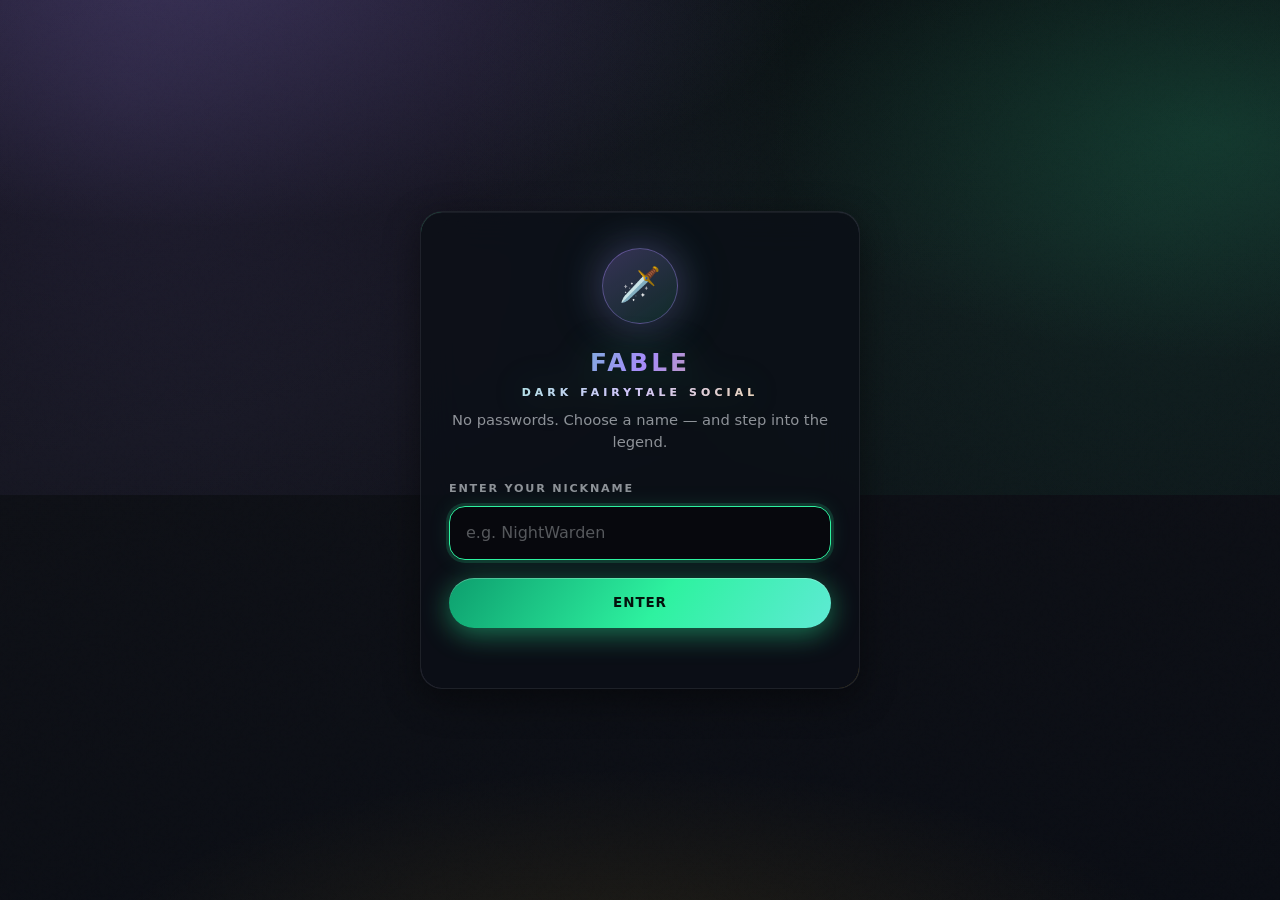
<file: index.html>
<!DOCTYPE html>
<html lang="en">
  <head>
    <meta charset="UTF-8" />
    <meta
      name="viewport"
      content="width=device-width, initial-scale=1, viewport-fit=cover"
    />
    <meta name="theme-color" content="#07080c" />
    <meta name="description" content="Fable — a dark fairytale social network" />
    <title>Fable · Enter the Realm</title>
    <link rel="stylesheet" href="style.css" />
  </head>
  <body data-page="login">
    <div class="bg-scene" aria-hidden="true"></div>

    <main class="login-wrap">
      <div class="login-card glass glass-strong">
        <div class="login-icon" aria-hidden="true">🗡️</div>
        <h1 class="logo">
          Fable
          <span>Dark Fairytale Social</span>
        </h1>
        <p class="tagline">No passwords. Choose a name — and step into the legend.</p>

        <form id="login-form" autocomplete="off">
          <div class="field">
            <label for="nickname">Enter your Nickname</label>
            <input
              id="nickname"
              name="nickname"
              type="text"
              maxlength="24"
              placeholder="e.g. NightWarden"
              autofocus
              required
            />
          </div>
          <button type="submit" class="btn btn-primary">Enter</button>
          <p class="error-msg" id="login-error" role="alert"></p>
        </form>
      </div>
    </main>

    <script src="script.js"></script>
  </body>
</html>
</file>
<file: style.css>
/* ============================================================
   FABLE — Dark Fairytale Social Network
   Obsidian · Slate · Emerald · Amethyst · Amber
   Dark Frosted Glass · Magical glows · Mobile-first
   ============================================================ */

:root {
  /* Deep noble bases */
  --obsidian: #07080c;
  --charcoal: #0e1016;
  --asphalt: #141820;
  --slate: #1c2230;
  --slate-mid: #2a3344;

  /* Magical accents */
  --emerald: #2ef2a0;
  --emerald-deep: #0d9f6e;
  --emerald-glow: rgba(46, 242, 160, 0.45);
  --amethyst: #a78bfa;
  --amethyst-hot: #c4b5fd;
  --amethyst-glow: rgba(167, 139, 250, 0.4);
  --amber: #fbbf24;
  --amber-hot: #f59e0b;
  --amber-glow: rgba(251, 191, 36, 0.4);
  --rose-mystic: #f472b6;
  --crimson: #fb7185;

  /* Dark frosted glass */
  --glass-bg: rgba(18, 22, 32, 0.62);
  --glass-bg-strong: rgba(12, 15, 22, 0.82);
  --glass-border: rgba(255, 255, 255, 0.08);
  --glass-border-lit: rgba(46, 242, 160, 0.35);
  --glass-blur: 20px;

  /* Text */
  --text-primary: #eef2f7;
  --text-muted: rgba(238, 242, 247, 0.58);
  --text-dim: rgba(238, 242, 247, 0.34);

  /* Layout */
  --nav-height: 74px;
  --safe-bottom: env(safe-area-inset-bottom, 0px);
  --radius-lg: 22px;
  --radius-md: 16px;
  --radius-sm: 12px;
  --max-width: 480px;

  /* Motion */
  --ease-out: cubic-bezier(0.22, 1, 0.36, 1);
  --ease-spring: cubic-bezier(0.34, 1.56, 0.64, 1);
  --dur: 0.48s;
}

*,
*::before,
*::after {
  box-sizing: border-box;
  margin: 0;
  padding: 0;
}

html {
  -webkit-text-size-adjust: 100%;
  height: 100%;
}

body {
  min-height: 100%;
  font-family: "Segoe UI", Georgia, "Iowan Old Style", system-ui, -apple-system, sans-serif;
  background: var(--obsidian);
  color: var(--text-primary);
  line-height: 1.5;
  overflow-x: hidden;
  -webkit-font-smoothing: antialiased;
}

img {
  max-width: 100%;
  display: block;
}

button,
input,
textarea {
  font: inherit;
  color: inherit;
  border: none;
  outline: none;
  background: none;
}

a {
  color: inherit;
  text-decoration: none;
}

button {
  cursor: pointer;
  -webkit-tap-highlight-color: transparent;
}

/* ---------- Ambient dark fairytale background ---------- */
.bg-scene {
  position: fixed;
  inset: 0;
  z-index: -1;
  overflow: hidden;
  background:
    radial-gradient(ellipse 90% 55% at 15% -5%, rgba(167, 139, 250, 0.22), transparent 55%),
    radial-gradient(ellipse 70% 50% at 95% 15%, rgba(46, 242, 160, 0.12), transparent 50%),
    radial-gradient(ellipse 80% 45% at 50% 110%, rgba(251, 191, 36, 0.1), transparent 55%),
    linear-gradient(168deg, var(--obsidian) 0%, var(--charcoal) 40%, #0a0d14 100%);
}

.bg-scene::before {
  content: "";
  position: absolute;
  width: 160%;
  height: 70%;
  left: -30%;
  top: -15%;
  background:
    radial-gradient(circle at 25% 35%, rgba(167, 139, 250, 0.14), transparent 42%),
    radial-gradient(circle at 75% 55%, rgba(46, 242, 160, 0.08), transparent 45%);
  animation: mistDrift 22s ease-in-out infinite alternate;
  pointer-events: none;
}

.bg-scene::after {
  content: "";
  position: absolute;
  inset: 0;
  background-image: url("data:image/svg+xml,%3Csvg viewBox='0 0 256 256' xmlns='http://www.w3.org/2000/svg'%3E%3Cfilter id='n'%3E%3CfeTurbulence type='fractalNoise' baseFrequency='0.8' numOctaves='4' stitchTiles='stitch'/%3E%3C/filter%3E%3Crect width='100%25' height='100%25' filter='url(%23n)' opacity='0.035'/%3E%3C/svg%3E");
  opacity: 0.55;
  pointer-events: none;
  mix-blend-mode: overlay;
}

@keyframes mistDrift {
  from { transform: translate3d(0, 0, 0) scale(1); }
  to { transform: translate3d(3%, 2%, 0) scale(1.06); }
}

/* ---------- Page transitions ---------- */
.page {
  min-height: 100dvh;
  max-width: var(--max-width);
  margin: 0 auto;
  padding: 0 16px calc(var(--nav-height) + var(--safe-bottom) + 22px);
  opacity: 0;
  transform: translateY(14px) scale(0.985);
  animation: pageIn var(--dur) var(--ease-out) forwards;
}

.page.is-leaving,
.login-wrap.is-leaving {
  animation: pageOut 0.3s var(--ease-out) forwards;
  pointer-events: none;
}

@keyframes pageIn {
  to {
    opacity: 1;
    transform: translateY(0) scale(1);
  }
}

@keyframes pageOut {
  to {
    opacity: 0;
    transform: translateY(-10px) scale(0.99);
  }
}

@supports (view-transition-name: none) {
  ::view-transition-old(root),
  ::view-transition-new(root) {
    animation-duration: 0.42s;
    animation-timing-function: var(--ease-out);
  }
}

/* ---------- Typography ---------- */
.logo {
  font-weight: 800;
  font-size: 1.55rem;
  letter-spacing: 0.12em;
  text-transform: uppercase;
  background: linear-gradient(120deg, var(--emerald), var(--amethyst) 50%, var(--amber));
  -webkit-background-clip: text;
  background-clip: text;
  color: transparent;
  filter: drop-shadow(0 0 18px rgba(46, 242, 160, 0.25));
}

.logo span {
  display: block;
  font-size: 0.68rem;
  letter-spacing: 0.38em;
  font-weight: 600;
  margin-top: 4px;
  color: var(--text-muted);
  background: none;
  -webkit-text-fill-color: var(--text-muted);
  filter: none;
}

.page-title {
  font-size: 1.3rem;
  font-weight: 700;
  letter-spacing: 0.03em;
}

.muted {
  color: var(--text-muted);
  font-size: 0.9rem;
}

/* ---------- Dark frosted glass ---------- */
.glass {
  background: var(--glass-bg);
  border: 1px solid var(--glass-border);
  backdrop-filter: blur(var(--glass-blur)) saturate(1.25);
  -webkit-backdrop-filter: blur(var(--glass-blur)) saturate(1.25);
  border-radius: var(--radius-lg);
  box-shadow:
    0 10px 36px rgba(0, 0, 0, 0.45),
    inset 0 1px 0 rgba(255, 255, 255, 0.06);
}

.glass-strong {
  background: var(--glass-bg-strong);
}

/* ---------- Login ---------- */
.login-wrap {
  min-height: 100dvh;
  display: flex;
  flex-direction: column;
  align-items: center;
  justify-content: center;
  padding: 24px 20px;
  max-width: var(--max-width);
  margin: 0 auto;
  animation: pageIn var(--dur) var(--ease-out) forwards;
  opacity: 0;
}

.login-card {
  width: 100%;
  padding: 36px 28px 32px;
  text-align: center;
  position: relative;
  overflow: hidden;
}

.login-card::before {
  content: "";
  position: absolute;
  inset: -1px;
  border-radius: inherit;
  padding: 1px;
  background: linear-gradient(
    140deg,
    rgba(46, 242, 160, 0.5),
    rgba(167, 139, 250, 0.25),
    rgba(251, 191, 36, 0.4)
  );
  -webkit-mask: linear-gradient(#fff 0 0) content-box, linear-gradient(#fff 0 0);
  mask: linear-gradient(#fff 0 0) content-box, linear-gradient(#fff 0 0);
  -webkit-mask-composite: xor;
  mask-composite: exclude;
  pointer-events: none;
}

.login-icon {
  width: 76px;
  height: 76px;
  margin: 0 auto 20px;
  border-radius: 50%;
  display: grid;
  place-items: center;
  background: linear-gradient(145deg, rgba(167, 139, 250, 0.28), rgba(46, 242, 160, 0.12));
  border: 1px solid rgba(167, 139, 250, 0.4);
  box-shadow: 0 0 40px rgba(167, 139, 250, 0.3), 0 0 70px rgba(46, 242, 160, 0.12);
  font-size: 2.1rem;
  animation: runePulse 3.5s ease-in-out infinite;
}

@keyframes runePulse {
  0%, 100% { box-shadow: 0 0 28px rgba(167, 139, 250, 0.28), 0 0 50px rgba(46, 242, 160, 0.1); }
  50% { box-shadow: 0 0 48px rgba(167, 139, 250, 0.5), 0 0 90px rgba(46, 242, 160, 0.22); }
}

.login-card h1 {
  margin-bottom: 8px;
}

.login-card .tagline {
  color: var(--text-muted);
  font-size: 0.92rem;
  margin-bottom: 28px;
}

.field {
  position: relative;
  margin-bottom: 18px;
  text-align: left;
}

.field label {
  display: block;
  font-size: 0.7rem;
  text-transform: uppercase;
  letter-spacing: 0.16em;
  color: var(--text-muted);
  margin-bottom: 8px;
  font-weight: 600;
}

.field input,
.field textarea {
  width: 100%;
  padding: 14px 16px;
  border-radius: var(--radius-md);
  background: rgba(0, 0, 0, 0.38);
  border: 1px solid var(--glass-border);
  color: var(--text-primary);
  transition: border-color 0.25s, box-shadow 0.25s;
}

.field input::placeholder,
.field textarea::placeholder {
  color: var(--text-dim);
}

.field input:focus,
.field textarea:focus {
  border-color: var(--emerald);
  box-shadow: 0 0 0 3px rgba(46, 242, 160, 0.15), 0 0 22px rgba(46, 242, 160, 0.12);
}

.btn {
  display: inline-flex;
  align-items: center;
  justify-content: center;
  gap: 8px;
  width: 100%;
  padding: 15px 20px;
  border-radius: 999px;
  font-weight: 700;
  letter-spacing: 0.07em;
  text-transform: uppercase;
  font-size: 0.84rem;
  transition: transform 0.2s var(--ease-spring), box-shadow 0.25s, filter 0.2s;
  position: relative;
  overflow: hidden;
}

.btn-primary {
  background: linear-gradient(125deg, var(--emerald-deep), var(--emerald) 55%, #5eead4);
  color: #04120c;
  box-shadow: 0 6px 28px var(--emerald-glow), inset 0 1px 0 rgba(255, 255, 255, 0.25);
}

.btn-primary:hover,
.btn-primary:focus-visible {
  transform: translateY(-2px) scale(1.02);
  box-shadow: 0 10px 36px var(--emerald-glow), 0 0 40px rgba(167, 139, 250, 0.2);
  filter: brightness(1.06);
}

.btn-primary:active {
  transform: scale(0.98);
}

.btn-amber {
  background: linear-gradient(125deg, #b45309, var(--amber));
  color: #1a1000;
  box-shadow: 0 6px 24px var(--amber-glow);
}

.btn-amber:hover {
  transform: translateY(-1px);
  filter: brightness(1.08);
}

.btn-amethyst {
  background: linear-gradient(125deg, #6d28d9, var(--amethyst));
  color: #0f0618;
  box-shadow: 0 6px 24px var(--amethyst-glow);
}

.btn-ghost {
  background: rgba(255, 255, 255, 0.05);
  border: 1px solid var(--glass-border);
  color: var(--text-primary);
}

.btn-ghost:hover {
  border-color: var(--amethyst);
  box-shadow: 0 0 18px rgba(167, 139, 250, 0.2);
}

.btn-sm {
  width: auto;
  padding: 8px 14px;
  font-size: 0.72rem;
  letter-spacing: 0.06em;
}

.btn:disabled {
  opacity: 0.45;
  pointer-events: none;
}

.error-msg {
  color: var(--crimson);
  font-size: 0.85rem;
  margin-top: 12px;
  min-height: 1.2em;
}

/* ---------- Top bar ---------- */
.topbar {
  position: sticky;
  top: 0;
  z-index: 40;
  margin: 0 -16px;
  padding: 14px 16px 12px;
  display: flex;
  align-items: center;
  justify-content: space-between;
  gap: 12px;
  background: linear-gradient(180deg, rgba(7, 8, 12, 0.94) 0%, rgba(7, 8, 12, 0.72) 70%, transparent);
  backdrop-filter: blur(12px);
  -webkit-backdrop-filter: blur(12px);
}

.topbar .logo {
  font-size: 1.1rem;
  letter-spacing: 0.14em;
}

.status-dot {
  width: 8px;
  height: 8px;
  border-radius: 50%;
  background: var(--emerald);
  box-shadow: 0 0 10px var(--emerald);
  animation: blink 2s ease-in-out infinite;
}

.status-dot.offline {
  background: var(--amber);
  box-shadow: 0 0 10px var(--amber);
}

@keyframes blink {
  0%, 100% { opacity: 1; }
  50% { opacity: 0.4; }
}

.live-badge {
  display: inline-flex;
  align-items: center;
  gap: 6px;
  font-size: 0.68rem;
  text-transform: uppercase;
  letter-spacing: 0.14em;
  color: var(--text-muted);
  font-weight: 600;
  padding: 6px 10px;
  border-radius: 999px;
  background: rgba(0, 0, 0, 0.35);
  border: 1px solid var(--glass-border);
}

/* ---------- Feed cards ---------- */
.feed-list {
  display: flex;
  flex-direction: column;
  gap: 16px;
  padding-top: 8px;
}

.post-card {
  padding: 0;
  overflow: hidden;
  transition: transform 0.3s var(--ease-out), box-shadow 0.3s, border-color 0.3s;
  border: 1px solid var(--glass-border);
  animation: cardIn 0.5s var(--ease-out) both;
}

.post-card:hover {
  border-color: var(--glass-border-lit);
  box-shadow:
    0 14px 40px rgba(0, 0, 0, 0.45),
    0 0 28px rgba(46, 242, 160, 0.1),
    inset 0 1px 0 rgba(255, 255, 255, 0.06);
  transform: translateY(-2px);
}

@keyframes cardIn {
  from {
    opacity: 0;
    transform: translateY(18px) scale(0.97);
  }
  to {
    opacity: 1;
    transform: translateY(0) scale(1);
  }
}

.post-header {
  display: flex;
  align-items: center;
  gap: 12px;
  padding: 14px 16px 10px;
}

.avatar {
  width: 42px;
  height: 42px;
  border-radius: 50%;
  display: grid;
  place-items: center;
  font-weight: 800;
  font-size: 0.95rem;
  text-transform: uppercase;
  color: #06140f;
  background: linear-gradient(135deg, var(--emerald), var(--amethyst));
  box-shadow: 0 0 16px rgba(46, 242, 160, 0.35);
  flex-shrink: 0;
}

.avatar-lg {
  width: 88px;
  height: 88px;
  font-size: 2rem;
  box-shadow: 0 0 40px rgba(46, 242, 160, 0.4), 0 0 70px rgba(167, 139, 250, 0.2);
}

.post-meta {
  min-width: 0;
  flex: 1;
}

.post-author {
  font-weight: 700;
  font-size: 0.95rem;
  white-space: nowrap;
  overflow: hidden;
  text-overflow: ellipsis;
}

.post-time {
  font-size: 0.75rem;
  color: var(--text-dim);
}

.post-image-wrap {
  position: relative;
  width: 100%;
  background: rgba(0, 0, 0, 0.4);
  aspect-ratio: 4 / 3;
  overflow: hidden;
}

.post-image-wrap img {
  width: 100%;
  height: 100%;
  object-fit: cover;
  transition: transform 0.5s var(--ease-out);
}

.post-card:hover .post-image-wrap img {
  transform: scale(1.03);
}

.post-body {
  padding: 12px 16px 8px;
  font-size: 0.95rem;
  word-break: break-word;
  white-space: pre-wrap;
}

.post-actions {
  display: flex;
  align-items: center;
  gap: 8px;
  padding: 4px 12px 14px;
}

.like-btn {
  display: inline-flex;
  align-items: center;
  gap: 8px;
  padding: 8px 14px;
  border-radius: 999px;
  background: rgba(255, 255, 255, 0.04);
  border: 1px solid transparent;
  color: var(--text-muted);
  font-weight: 600;
  font-size: 0.88rem;
  transition: color 0.2s, border-color 0.2s, background 0.2s, box-shadow 0.2s;
}

.like-btn:hover {
  color: var(--rose-mystic);
  border-color: rgba(244, 114, 182, 0.35);
  background: rgba(244, 114, 182, 0.08);
}

.like-btn.liked {
  color: var(--rose-mystic);
  border-color: rgba(244, 114, 182, 0.5);
  background: rgba(244, 114, 182, 0.12);
  box-shadow: 0 0 18px rgba(244, 114, 182, 0.22);
}

.like-btn .heart {
  width: 22px;
  height: 22px;
  display: grid;
  place-items: center;
  transition: transform 0.3s var(--ease-spring);
}

.like-btn.liked .heart {
  animation: heartbeat 0.55s var(--ease-spring);
  filter: drop-shadow(0 0 8px var(--rose-mystic));
}

.like-btn .heart svg {
  width: 20px;
  height: 20px;
  fill: currentColor;
}

@keyframes heartbeat {
  0% { transform: scale(1); }
  25% { transform: scale(1.35); }
  40% { transform: scale(0.95); }
  60% { transform: scale(1.25); }
  100% { transform: scale(1); }
}

/* ---------- Empty / loading ---------- */
.empty-state,
.loading-state {
  text-align: center;
  padding: 48px 20px;
  color: var(--text-muted);
}

.loading-state .spinner {
  width: 36px;
  height: 36px;
  margin: 0 auto 16px;
  border: 3px solid rgba(255, 255, 255, 0.08);
  border-top-color: var(--emerald);
  border-radius: 50%;
  animation: spin 0.8s linear infinite;
}

@keyframes spin {
  to { transform: rotate(360deg); }
}

.empty-state .emoji {
  font-size: 2.5rem;
  margin-bottom: 12px;
  filter: drop-shadow(0 0 12px rgba(167, 139, 250, 0.4));
}

/* ---------- Bottom navigation (4 items) ---------- */
.bottom-nav {
  position: fixed;
  left: 50%;
  bottom: 0;
  transform: translateX(-50%);
  width: 100%;
  max-width: var(--max-width);
  height: calc(var(--nav-height) + var(--safe-bottom));
  padding: 0 8px var(--safe-bottom);
  display: grid;
  grid-template-columns: 1fr 1fr auto 1fr;
  align-items: center;
  z-index: 100;
  background: rgba(10, 12, 18, 0.62);
  border-top: 1px solid var(--glass-border);
  backdrop-filter: blur(24px) saturate(1.35);
  -webkit-backdrop-filter: blur(24px) saturate(1.35);
  box-shadow: 0 -10px 40px rgba(0, 0, 0, 0.5), inset 0 1px 0 rgba(255, 255, 255, 0.05);
}

.nav-btn {
  display: flex;
  flex-direction: column;
  align-items: center;
  justify-content: center;
  gap: 3px;
  height: var(--nav-height);
  color: var(--text-dim);
  font-size: 0.58rem;
  font-weight: 600;
  letter-spacing: 0.06em;
  text-transform: uppercase;
  transition: color 0.2s, transform 0.2s;
  min-width: 0;
}

.nav-btn svg {
  width: 22px;
  height: 22px;
  stroke: currentColor;
  fill: none;
  stroke-width: 1.8;
  stroke-linecap: round;
  stroke-linejoin: round;
  transition: filter 0.25s;
}

.nav-btn:hover,
.nav-btn:focus-visible {
  color: var(--text-primary);
}

.nav-btn.active {
  color: var(--emerald);
}

.nav-btn.active svg {
  filter: drop-shadow(0 0 8px var(--emerald));
}

.nav-create-wrap {
  display: flex;
  align-items: center;
  justify-content: center;
  margin-top: -30px;
  padding: 0 6px;
}

.nav-create {
  width: 58px;
  height: 58px;
  border-radius: 50%;
  display: grid;
  place-items: center;
  background: linear-gradient(145deg, var(--emerald-deep), var(--emerald));
  color: #04120c;
  box-shadow:
    0 6px 24px var(--emerald-glow),
    0 0 36px rgba(167, 139, 250, 0.2),
    inset 0 1px 0 rgba(255, 255, 255, 0.35);
  transition: transform 0.25s var(--ease-spring), box-shadow 0.25s;
  border: 2px solid rgba(255, 255, 255, 0.18);
}

.nav-create:hover,
.nav-create:focus-visible {
  transform: scale(1.1) rotate(90deg);
  box-shadow:
    0 8px 32px var(--emerald-glow),
    0 0 50px rgba(167, 139, 250, 0.3);
}

.nav-create:active {
  transform: scale(0.95);
}

.nav-create svg {
  width: 26px;
  height: 26px;
  stroke: currentColor;
  stroke-width: 2.5;
  fill: none;
}

/* ---------- Create post modal ---------- */
.modal-overlay {
  position: fixed;
  inset: 0;
  z-index: 200;
  background: rgba(5, 6, 10, 0.78);
  backdrop-filter: blur(8px);
  -webkit-backdrop-filter: blur(8px);
  display: flex;
  align-items: flex-end;
  justify-content: center;
  opacity: 0;
  visibility: hidden;
  transition: opacity 0.3s, visibility 0.3s;
}

.modal-overlay.open {
  opacity: 1;
  visibility: visible;
}

.modal-sheet {
  width: 100%;
  max-width: var(--max-width);
  max-height: min(92dvh, 720px);
  overflow-y: auto;
  padding: 12px 20px 28px;
  border-radius: 28px 28px 0 0;
  transform: translateY(100%);
  transition: transform 0.4s var(--ease-out);
  background: var(--glass-bg-strong);
  border: 1px solid var(--glass-border);
  border-bottom: none;
  backdrop-filter: blur(24px) saturate(1.3);
  -webkit-backdrop-filter: blur(24px) saturate(1.3);
  box-shadow: 0 -20px 60px rgba(0, 0, 0, 0.55);
}

.modal-overlay.open .modal-sheet {
  transform: translateY(0);
}

.modal-handle {
  width: 40px;
  height: 4px;
  border-radius: 4px;
  background: rgba(255, 255, 255, 0.18);
  margin: 4px auto 16px;
}

.modal-header {
  display: flex;
  align-items: center;
  justify-content: space-between;
  margin-bottom: 18px;
}

.modal-header h2 {
  font-size: 1.15rem;
  background: linear-gradient(90deg, var(--emerald), var(--amethyst));
  -webkit-background-clip: text;
  background-clip: text;
  color: transparent;
}

.modal-close {
  width: 36px;
  height: 36px;
  border-radius: 50%;
  display: grid;
  place-items: center;
  background: rgba(255, 255, 255, 0.05);
  border: 1px solid var(--glass-border);
  color: var(--text-muted);
  transition: color 0.2s, border-color 0.2s;
}

.modal-close:hover {
  color: var(--emerald);
  border-color: rgba(46, 242, 160, 0.4);
}

.preview-box {
  position: relative;
  width: 100%;
  aspect-ratio: 4 / 3;
  border-radius: var(--radius-md);
  overflow: hidden;
  background: rgba(0, 0, 0, 0.35);
  border: 1px dashed rgba(255, 255, 255, 0.15);
  margin-bottom: 16px;
  display: grid;
  place-items: center;
  cursor: pointer;
  transition: border-color 0.25s, box-shadow 0.25s;
}

.preview-box:hover,
.preview-box:focus-within {
  border-color: var(--emerald);
  box-shadow: 0 0 24px rgba(46, 242, 160, 0.12);
}

.preview-box.has-image {
  border-style: solid;
  border-color: rgba(46, 242, 160, 0.35);
}

.preview-box img {
  width: 100%;
  height: 100%;
  object-fit: cover;
}

.preview-placeholder {
  text-align: center;
  color: var(--text-dim);
  padding: 20px;
  pointer-events: none;
}

.preview-placeholder svg {
  width: 40px;
  height: 40px;
  margin: 0 auto 10px;
  stroke: var(--emerald);
  fill: none;
  stroke-width: 1.5;
  opacity: 0.85;
}

.preview-placeholder p {
  font-size: 0.85rem;
}

.preview-box input[type="file"] {
  position: absolute;
  inset: 0;
  opacity: 0;
  cursor: pointer;
}

.field textarea {
  min-height: 100px;
  resize: vertical;
}

.modal-actions {
  display: flex;
  gap: 10px;
  margin-top: 8px;
}

.modal-actions .btn {
  flex: 1;
}

/* ---------- Profile ---------- */
.profile-hero {
  text-align: center;
  padding: 24px 16px 28px;
  margin-top: 8px;
}

.profile-hero .avatar-lg {
  margin: 0 auto 16px;
}

.profile-name {
  font-size: 1.5rem;
  font-weight: 800;
  letter-spacing: 0.03em;
  margin-bottom: 6px;
  background: linear-gradient(120deg, var(--text-primary), var(--amethyst-hot));
  -webkit-background-clip: text;
  background-clip: text;
  color: transparent;
}

.profile-stats {
  display: flex;
  justify-content: center;
  gap: 28px;
  margin-top: 18px;
  padding-top: 18px;
  border-top: 1px solid var(--glass-border);
}

.stat {
  text-align: center;
}

.stat-value {
  font-size: 1.25rem;
  font-weight: 800;
  color: var(--emerald);
  text-shadow: 0 0 16px rgba(46, 242, 160, 0.35);
}

.stat-label {
  font-size: 0.68rem;
  text-transform: uppercase;
  letter-spacing: 0.12em;
  color: var(--text-dim);
  margin-top: 2px;
}

.section-label {
  font-size: 0.7rem;
  text-transform: uppercase;
  letter-spacing: 0.18em;
  color: var(--text-muted);
  font-weight: 700;
  margin: 18px 4px 12px;
}

.profile-grid {
  display: grid;
  grid-template-columns: repeat(2, 1fr);
  gap: 10px;
}

.grid-item {
  position: relative;
  aspect-ratio: 1;
  border-radius: var(--radius-md);
  overflow: hidden;
  border: 1px solid var(--glass-border);
  background: rgba(0, 0, 0, 0.3);
  cursor: pointer;
  transition: transform 0.25s, border-color 0.25s, box-shadow 0.25s;
  animation: cardIn 0.45s var(--ease-out) both;
}

.grid-item:hover {
  transform: scale(1.03);
  border-color: var(--emerald);
  box-shadow: 0 0 24px rgba(46, 242, 160, 0.22);
  z-index: 1;
}

.grid-item img {
  width: 100%;
  height: 100%;
  object-fit: cover;
}

.grid-item .grid-overlay {
  position: absolute;
  inset: auto 0 0 0;
  padding: 8px;
  background: linear-gradient(transparent, rgba(0, 0, 0, 0.78));
  font-size: 0.72rem;
  color: var(--text-muted);
  display: flex;
  align-items: center;
  gap: 4px;
}

.logout-btn {
  margin-top: 24px;
  width: 100%;
}

/* Notifications on profile */
.notif-list {
  display: flex;
  flex-direction: column;
  gap: 8px;
  margin-bottom: 8px;
}

.notif-item {
  padding: 12px 14px;
  border-radius: var(--radius-md);
  border: 1px solid var(--glass-border);
  background: rgba(167, 139, 250, 0.08);
  font-size: 0.86rem;
  animation: cardIn 0.4s var(--ease-out) both;
}

.notif-item strong {
  color: var(--amber);
}

.notif-item .notif-time {
  display: block;
  margin-top: 4px;
  font-size: 0.72rem;
  color: var(--text-dim);
}

/* ---------- Toast ---------- */
.toast-host {
  position: fixed;
  top: 16px;
  left: 50%;
  transform: translateX(-50%);
  z-index: 300;
  width: min(92vw, 360px);
  display: flex;
  flex-direction: column;
  gap: 8px;
  pointer-events: none;
}

.toast {
  padding: 12px 16px;
  border-radius: var(--radius-sm);
  background: var(--glass-bg-strong);
  border: 1px solid rgba(46, 242, 160, 0.35);
  backdrop-filter: blur(16px);
  box-shadow: 0 8px 32px rgba(0, 0, 0, 0.45), 0 0 20px rgba(46, 242, 160, 0.12);
  font-size: 0.88rem;
  text-align: center;
  animation: toastIn 0.35s var(--ease-out), toastOut 0.35s 2.4s var(--ease-out) forwards;
}

.toast.error {
  border-color: rgba(251, 113, 133, 0.5);
  box-shadow: 0 8px 32px rgba(0, 0, 0, 0.45), 0 0 20px rgba(251, 113, 133, 0.15);
}

@keyframes toastIn {
  from { opacity: 0; transform: translateY(-12px); }
  to { opacity: 1; transform: translateY(0); }
}

@keyframes toastOut {
  to { opacity: 0; transform: translateY(-8px); }
}

/* ---------- Config banner ---------- */
.config-banner {
  margin: 12px 0;
  padding: 14px 14px;
  border-radius: var(--radius-sm);
  background: rgba(251, 191, 36, 0.1);
  border: 1px solid rgba(251, 191, 36, 0.35);
  font-size: 0.8rem;
  color: var(--amber);
  line-height: 1.45;
}

.config-banner code {
  font-size: 0.74rem;
  background: rgba(0, 0, 0, 0.35);
  padding: 1px 5px;
  border-radius: 4px;
  color: var(--text-primary);
}

.config-banner ol {
  margin: 8px 0 0 1.1rem;
}

.config-banner li {
  margin-bottom: 4px;
}

/* ============================================================
   GAMES HUB — layout, publication, mini-arena
   ============================================================ */
.games-hero {
  padding: 20px 18px 18px;
  margin-top: 6px;
  text-align: center;
}

.games-hero h1 {
  font-size: 1.35rem;
  font-weight: 800;
  letter-spacing: 0.04em;
  margin-bottom: 6px;
  background: linear-gradient(120deg, var(--amber), var(--amethyst), var(--emerald));
  -webkit-background-clip: text;
  background-clip: text;
  color: transparent;
}

.games-hero p {
  color: var(--text-muted);
  font-size: 0.88rem;
}

.games-layout {
  display: flex;
  flex-direction: column;
  gap: 0;
  margin-top: 8px;
  padding-bottom: 8px;
}

.games-section {
  display: flex;
  flex-direction: column;
  gap: 14px;
  padding: 8px 0 4px;
}

.section-head {
  display: flex;
  align-items: baseline;
  justify-content: space-between;
  gap: 12px;
  padding: 4px 4px 0;
}

.section-head-title {
  font-size: 0.78rem;
  font-weight: 800;
  letter-spacing: 0.16em;
  text-transform: uppercase;
  color: var(--text-primary);
}

.section-head-meta {
  font-size: 0.68rem;
  letter-spacing: 0.1em;
  text-transform: uppercase;
  color: var(--text-dim);
  font-weight: 600;
}

/* Dual-color seamless gradient separators (replace hard lines) */
.section-gradient {
  height: 28px;
  margin: 10px -4px 14px;
  border-radius: 999px;
  background: linear-gradient(
    90deg,
    transparent 0%,
    rgba(46, 242, 160, 0.35) 18%,
    rgba(167, 139, 250, 0.55) 50%,
    rgba(251, 191, 36, 0.35) 82%,
    transparent 100%
  );
  opacity: 0.85;
  filter: blur(0.2px);
  position: relative;
}

.section-gradient::after {
  content: "";
  position: absolute;
  inset: 10px 8%;
  border-radius: 999px;
  background: linear-gradient(
    90deg,
    rgba(46, 242, 160, 0.15),
    rgba(167, 139, 250, 0.35),
    rgba(251, 191, 36, 0.15)
  );
  filter: blur(8px);
  z-index: -1;
}

.section-gradient--flip {
  background: linear-gradient(
    90deg,
    transparent 0%,
    rgba(251, 191, 36, 0.35) 18%,
    rgba(167, 139, 250, 0.55) 50%,
    rgba(46, 242, 160, 0.35) 82%,
    transparent 100%
  );
}

/* Publication block (middle of game list) */
.publication-section {
  padding-top: 2px;
}

.publication-card {
  display: grid;
  grid-template-columns: 72px 1fr;
  gap: 14px;
  padding: 18px 16px;
  border: 1px solid rgba(167, 139, 250, 0.28);
  background:
    radial-gradient(ellipse 80% 80% at 0% 0%, rgba(167, 139, 250, 0.14), transparent 55%),
    radial-gradient(ellipse 70% 70% at 100% 100%, rgba(46, 242, 160, 0.08), transparent 50%),
    var(--glass-bg);
  box-shadow:
    0 12px 36px rgba(0, 0, 0, 0.4),
    0 0 28px rgba(167, 139, 250, 0.1),
    inset 0 1px 0 rgba(255, 255, 255, 0.06);
}

.publication-icon {
  width: 72px;
  height: 72px;
  border-radius: 18px;
  display: grid;
  place-items: center;
  font-size: 2rem;
  background: linear-gradient(145deg, rgba(167, 139, 250, 0.3), rgba(46, 242, 160, 0.12));
  border: 1px solid rgba(167, 139, 250, 0.35);
  box-shadow: 0 0 24px rgba(167, 139, 250, 0.25);
}

.publication-body {
  min-width: 0;
  display: flex;
  flex-direction: column;
  gap: 8px;
}

.publication-points {
  list-style: none;
  display: flex;
  flex-direction: column;
  gap: 4px;
  margin: 2px 0 4px;
  padding: 0;
}

.publication-points li {
  font-size: 0.78rem;
  color: var(--text-muted);
  padding-left: 14px;
  position: relative;
}

.publication-points li::before {
  content: "";
  position: absolute;
  left: 0;
  top: 0.45em;
  width: 6px;
  height: 6px;
  border-radius: 50%;
  background: linear-gradient(135deg, var(--emerald), var(--amethyst));
  box-shadow: 0 0 8px rgba(46, 242, 160, 0.4);
}

.publication-card .game-actions {
  margin-top: 6px;
}

.publication-card .game-actions .btn {
  flex: 1 1 auto;
}

.games-grid {
  display: flex;
  flex-direction: column;
  gap: 14px;
  margin-top: 0;
}

.games-grid--balanced {
  display: grid;
  grid-template-columns: 1fr;
  gap: 14px;
}

/* Mini-game arena */
.mini-arena {
  display: none;
  animation: pageIn 0.4s var(--ease-out) both;
}

.mini-arena.active {
  display: block;
}

.mini-header {
  display: flex;
  align-items: flex-start;
  justify-content: space-between;
  gap: 12px;
  padding: 14px 16px;
  margin-bottom: 10px;
}

.mini-title {
  font-size: 1.1rem;
  font-weight: 800;
  letter-spacing: 0.02em;
  background: linear-gradient(90deg, var(--emerald), var(--amethyst));
  -webkit-background-clip: text;
  background-clip: text;
  color: transparent;
}

.mini-blurb {
  font-size: 0.8rem;
  margin-top: 4px;
  line-height: 1.35;
}

.mini-hud {
  padding: 10px 14px;
  margin-bottom: 10px;
  font-size: 0.82rem;
  color: var(--text-muted);
  text-align: center;
}

.mini-hud strong {
  color: var(--emerald);
  font-weight: 800;
}

.mini-hud .mini-win {
  color: var(--amber);
  font-weight: 800;
}

.mini-canvas-wrap {
  padding: 10px;
  display: flex;
  justify-content: center;
  overflow: hidden;
}

#mini-canvas {
  width: 100%;
  max-width: 100%;
  height: auto;
  border-radius: 14px;
  background: #0a0d14;
  touch-action: none;
  display: block;
}

.mini-hint {
  text-align: center;
  font-size: 0.78rem;
  margin-top: 10px;
  padding: 0 8px 8px;
  line-height: 1.4;
}

.game-card {
  display: grid;
  grid-template-columns: 96px 1fr;
  gap: 0;
  overflow: hidden;
  border: 1px solid var(--glass-border);
  transition: transform 0.25s, border-color 0.25s, box-shadow 0.25s;
  animation: cardIn 0.5s var(--ease-out) both;
}

.game-card:hover {
  transform: translateY(-2px);
  border-color: rgba(167, 139, 250, 0.4);
  box-shadow: 0 12px 36px rgba(0, 0, 0, 0.4), 0 0 28px rgba(167, 139, 250, 0.12);
}

.game-card.featured {
  grid-template-columns: 1fr;
}

.game-card.featured .game-art {
  height: 140px;
  width: 100%;
}

.game-art {
  position: relative;
  width: 96px;
  min-height: 110px;
  background: var(--slate);
  overflow: hidden;
}

.game-art-inner {
  position: absolute;
  inset: 0;
  display: grid;
  place-items: center;
  font-size: 2rem;
}

/* Procedural preview gradients per game */
.art-gates {
  background:
    radial-gradient(circle at 30% 40%, rgba(46, 242, 160, 0.45), transparent 50%),
    radial-gradient(circle at 80% 70%, rgba(251, 191, 36, 0.35), transparent 45%),
    linear-gradient(160deg, #0f172a, #134e4a);
}

.art-castle {
  background:
    radial-gradient(circle at 50% 20%, rgba(167, 139, 250, 0.5), transparent 45%),
    radial-gradient(circle at 20% 80%, rgba(251, 113, 133, 0.3), transparent 40%),
    linear-gradient(180deg, #1e1b4b, #0f172a);
}

.art-pin {
  background:
    radial-gradient(circle at 40% 30%, rgba(56, 189, 248, 0.4), transparent 45%),
    radial-gradient(circle at 70% 75%, rgba(239, 68, 68, 0.45), transparent 40%),
    linear-gradient(145deg, #0c1222, #1c1917);
}

.art-weapon {
  background:
    radial-gradient(circle at 60% 40%, rgba(251, 191, 36, 0.45), transparent 45%),
    radial-gradient(circle at 20% 80%, rgba(46, 242, 160, 0.25), transparent 40%),
    linear-gradient(160deg, #1a1208, #0f172a);
}

.art-masters {
  background:
    radial-gradient(circle at 50% 30%, rgba(251, 191, 36, 0.55), transparent 50%),
    radial-gradient(circle at 20% 80%, rgba(167, 139, 250, 0.35), transparent 45%),
    radial-gradient(circle at 85% 60%, rgba(46, 242, 160, 0.2), transparent 40%),
    linear-gradient(165deg, #1a1408, #0b1020 60%, #12081a);
}

.game-body {
  padding: 12px 14px 14px;
  display: flex;
  flex-direction: column;
  gap: 6px;
  min-width: 0;
}

.game-card.featured .game-body {
  padding: 16px;
}

.game-tag {
  display: inline-flex;
  align-self: flex-start;
  font-size: 0.62rem;
  text-transform: uppercase;
  letter-spacing: 0.14em;
  font-weight: 700;
  padding: 3px 8px;
  border-radius: 999px;
  background: rgba(167, 139, 250, 0.15);
  color: var(--amethyst-hot);
  border: 1px solid rgba(167, 139, 250, 0.3);
}

.game-tag.live {
  background: rgba(46, 242, 160, 0.12);
  color: var(--emerald);
  border-color: rgba(46, 242, 160, 0.35);
}

.game-tag.soon {
  background: rgba(251, 191, 36, 0.1);
  color: var(--amber);
  border-color: rgba(251, 191, 36, 0.3);
}

.game-title {
  font-size: 1rem;
  font-weight: 800;
  letter-spacing: 0.02em;
}

.game-desc {
  font-size: 0.78rem;
  color: var(--text-muted);
  line-height: 1.4;
  display: -webkit-box;
  -webkit-line-clamp: 3;
  -webkit-box-orient: vertical;
  overflow: hidden;
}

.game-card.featured .game-desc {
  -webkit-line-clamp: 4;
}

.game-actions {
  margin-top: auto;
  padding-top: 8px;
  display: flex;
  gap: 8px;
}

.game-actions .btn {
  width: auto;
  flex: 1;
  padding: 10px 12px;
  font-size: 0.72rem;
}

/* ---------- Masters & Slaves game UI ---------- */
.ms-panel {
  display: none;
  margin-top: 10px;
  animation: pageIn 0.4s var(--ease-out) both;
}

.ms-panel.active {
  display: block;
}

.ms-hud {
  display: grid;
  grid-template-columns: 1fr 1fr;
  gap: 10px;
  margin-bottom: 14px;
}

.ms-stat-card {
  padding: 14px;
  text-align: center;
}

.ms-stat-card .label {
  font-size: 0.65rem;
  text-transform: uppercase;
  letter-spacing: 0.14em;
  color: var(--text-dim);
  margin-bottom: 4px;
}

.ms-stat-card .value {
  font-size: 1.35rem;
  font-weight: 800;
  color: var(--amber);
  text-shadow: 0 0 18px var(--amber-glow);
  font-variant-numeric: tabular-nums;
}

.ms-stat-card .value.emerald {
  color: var(--emerald);
  text-shadow: 0 0 18px var(--emerald-glow);
}

.ms-status {
  padding: 14px 16px;
  margin-bottom: 14px;
  font-size: 0.9rem;
}

.ms-status .badge {
  display: inline-block;
  padding: 3px 10px;
  border-radius: 999px;
  font-size: 0.68rem;
  font-weight: 700;
  letter-spacing: 0.1em;
  text-transform: uppercase;
  margin-bottom: 8px;
}

.badge-free {
  background: rgba(46, 242, 160, 0.15);
  color: var(--emerald);
  border: 1px solid rgba(46, 242, 160, 0.35);
}

.badge-owned {
  background: rgba(251, 113, 133, 0.12);
  color: var(--crimson);
  border: 1px solid rgba(251, 113, 133, 0.35);
}

.ms-tabs {
  display: flex;
  gap: 6px;
  margin-bottom: 14px;
  overflow-x: auto;
  padding-bottom: 2px;
  -webkit-overflow-scrolling: touch;
}

.ms-tab {
  flex: 0 0 auto;
  padding: 10px 14px;
  border-radius: 999px;
  font-size: 0.72rem;
  font-weight: 700;
  letter-spacing: 0.08em;
  text-transform: uppercase;
  color: var(--text-dim);
  background: rgba(255, 255, 255, 0.04);
  border: 1px solid var(--glass-border);
  transition: color 0.2s, border-color 0.2s, background 0.2s, box-shadow 0.2s;
}

.ms-tab.active {
  color: #04120c;
  background: linear-gradient(125deg, var(--emerald-deep), var(--emerald));
  border-color: transparent;
  box-shadow: 0 4px 18px var(--emerald-glow);
}

.ms-tab-panel {
  display: none;
}

.ms-tab-panel.active {
  display: block;
  animation: cardIn 0.35s var(--ease-out);
}

/* Farm clicker */
.farm-arena {
  text-align: center;
  padding: 28px 16px 24px;
}

.farm-btn {
  width: 160px;
  height: 160px;
  border-radius: 50%;
  margin: 0 auto 16px;
  display: grid;
  place-items: center;
  font-size: 2.8rem;
  background:
    radial-gradient(circle at 35% 30%, rgba(255, 255, 255, 0.2), transparent 40%),
    linear-gradient(145deg, #b45309, var(--amber), #fde68a);
  color: #1a1000;
  border: 3px solid rgba(255, 255, 255, 0.25);
  box-shadow:
    0 10px 40px var(--amber-glow),
    0 0 60px rgba(251, 191, 36, 0.25),
    inset 0 2px 0 rgba(255, 255, 255, 0.35);
  transition: transform 0.12s var(--ease-spring);
  user-select: none;
  touch-action: manipulation;
}

.farm-btn:active,
.farm-btn.pulse {
  transform: scale(0.92);
}

.farm-hint {
  color: var(--text-muted);
  font-size: 0.85rem;
}

.farm-float {
  position: fixed;
  pointer-events: none;
  z-index: 250;
  font-weight: 800;
  color: var(--amber);
  text-shadow: 0 0 12px var(--amber-glow);
  animation: floatUp 0.85s var(--ease-out) forwards;
  font-size: 1.1rem;
}

@keyframes floatUp {
  from {
    opacity: 1;
    transform: translate(-50%, 0) scale(1);
  }
  to {
    opacity: 0;
    transform: translate(-50%, -60px) scale(1.2);
  }
}

/* Market / plantation rows */
.player-row {
  display: flex;
  align-items: center;
  gap: 12px;
  padding: 12px 14px;
  margin-bottom: 8px;
  border-radius: var(--radius-md);
  border: 1px solid var(--glass-border);
  background: rgba(0, 0, 0, 0.22);
  animation: cardIn 0.4s var(--ease-out) both;
}

.player-row .avatar {
  width: 40px;
  height: 40px;
  font-size: 0.9rem;
}

.player-info {
  flex: 1;
  min-width: 0;
}

.player-info .name {
  font-weight: 700;
  font-size: 0.92rem;
  white-space: nowrap;
  overflow: hidden;
  text-overflow: ellipsis;
}

.player-info .meta {
  font-size: 0.72rem;
  color: var(--text-dim);
  margin-top: 2px;
}

.player-info .price {
  color: var(--amber);
  font-weight: 700;
}

.player-actions {
  display: flex;
  flex-direction: column;
  gap: 6px;
  flex-shrink: 0;
}

.back-link {
  display: inline-flex;
  align-items: center;
  gap: 6px;
  color: var(--text-muted);
  font-size: 0.82rem;
  font-weight: 600;
  margin-bottom: 10px;
  padding: 6px 0;
  transition: color 0.2s;
}

.back-link:hover {
  color: var(--emerald);
}

.income-bar {
  margin-top: 10px;
  padding: 10px 12px;
  border-radius: var(--radius-sm);
  background: rgba(46, 242, 160, 0.08);
  border: 1px solid rgba(46, 242, 160, 0.2);
  font-size: 0.8rem;
  color: var(--text-muted);
}

.income-bar strong {
  color: var(--emerald);
}

/* ---------- Desktop polish ---------- */
@media (min-width: 520px) {
  .page {
    padding-left: 20px;
    padding-right: 20px;
  }

  .profile-grid {
    grid-template-columns: repeat(3, 1fr);
  }

  .bottom-nav {
    border-radius: 20px 20px 0 0;
  }

  .game-card:not(.featured) {
    grid-template-columns: 120px 1fr;
  }

  .game-art {
    width: 120px;
    min-height: 130px;
  }

  .games-grid--balanced {
    grid-template-columns: 1fr 1fr;
    gap: 14px;
  }

  .games-grid--balanced .game-card {
    grid-template-columns: 1fr;
    min-height: 100%;
  }

  .games-grid--balanced .game-art {
    width: 100%;
    min-height: 110px;
    height: 110px;
  }

  .publication-card {
    grid-template-columns: 88px 1fr;
    padding: 22px 20px;
  }
}

@media (prefers-reduced-motion: reduce) {
  *,
  *::before,
  *::after {
    animation-duration: 0.01ms !important;
    animation-iteration-count: 1 !important;
    transition-duration: 0.01ms !important;
  }
}
</file>
